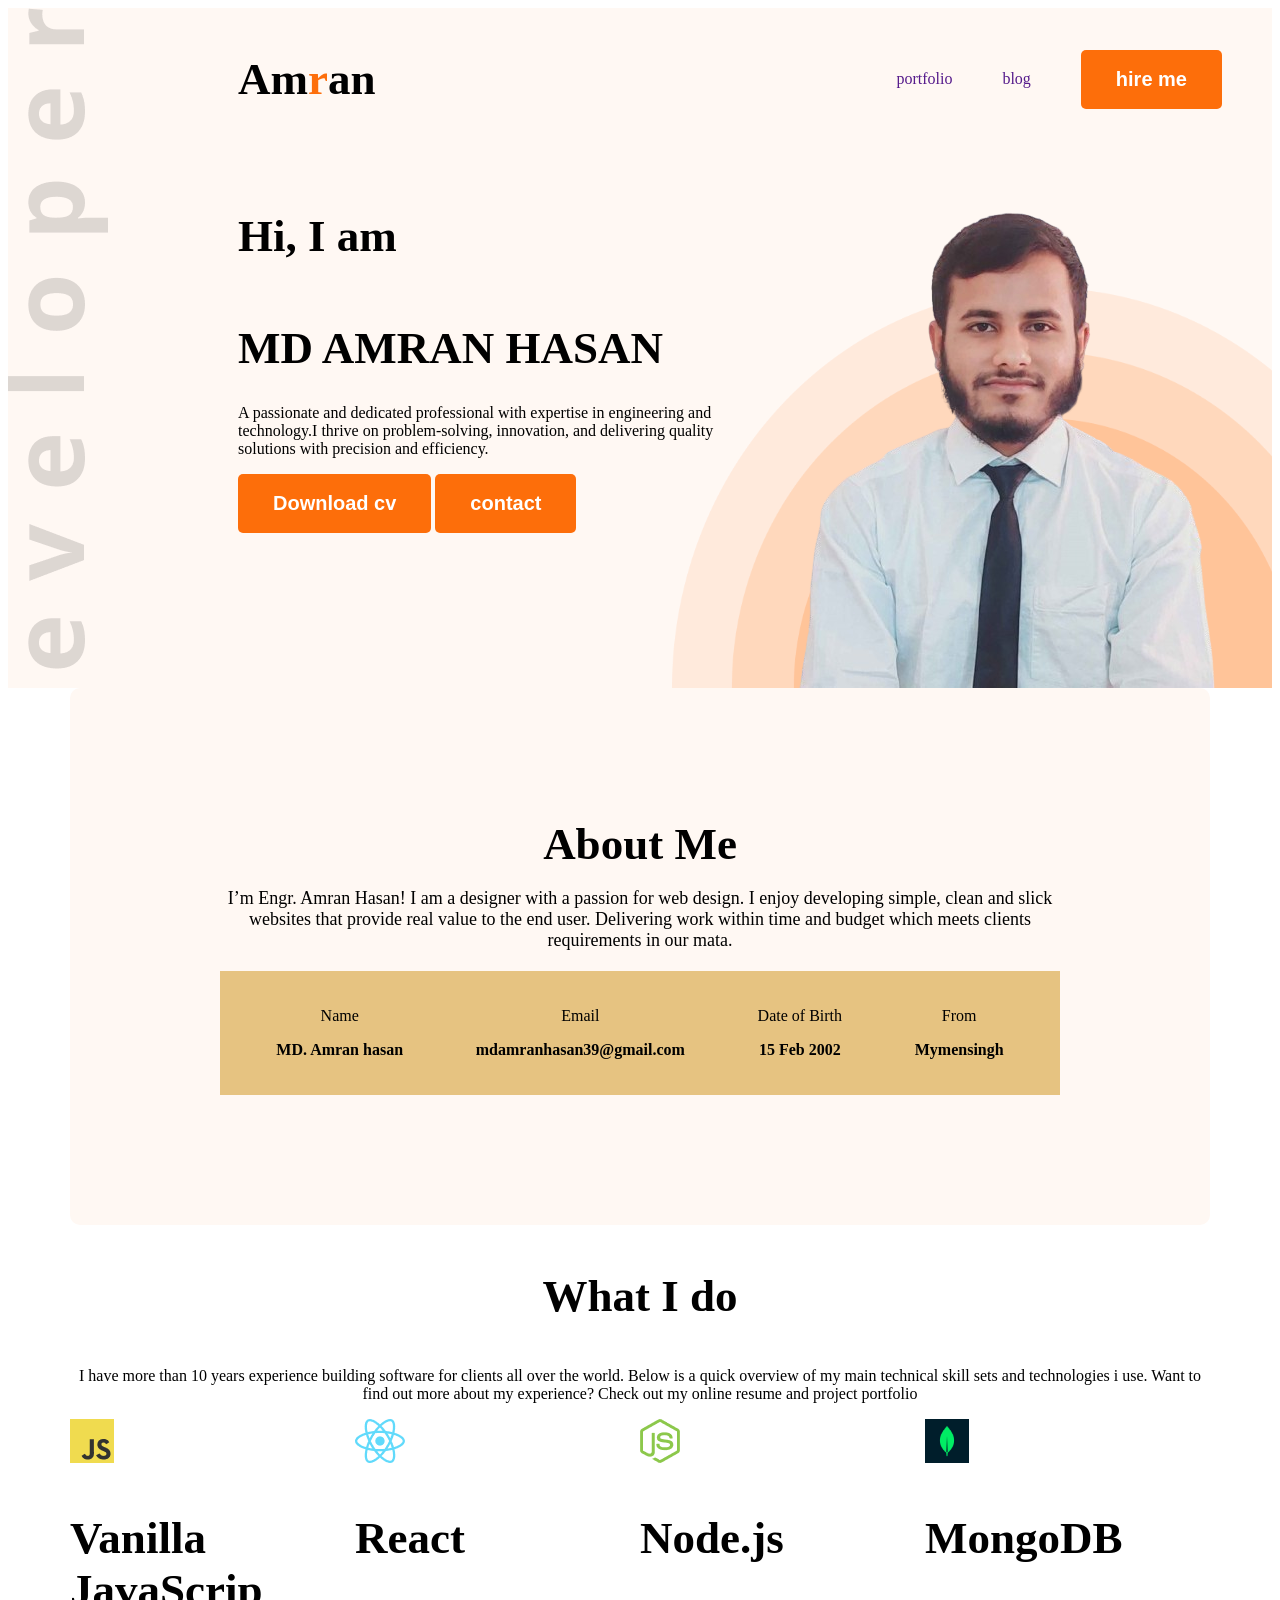
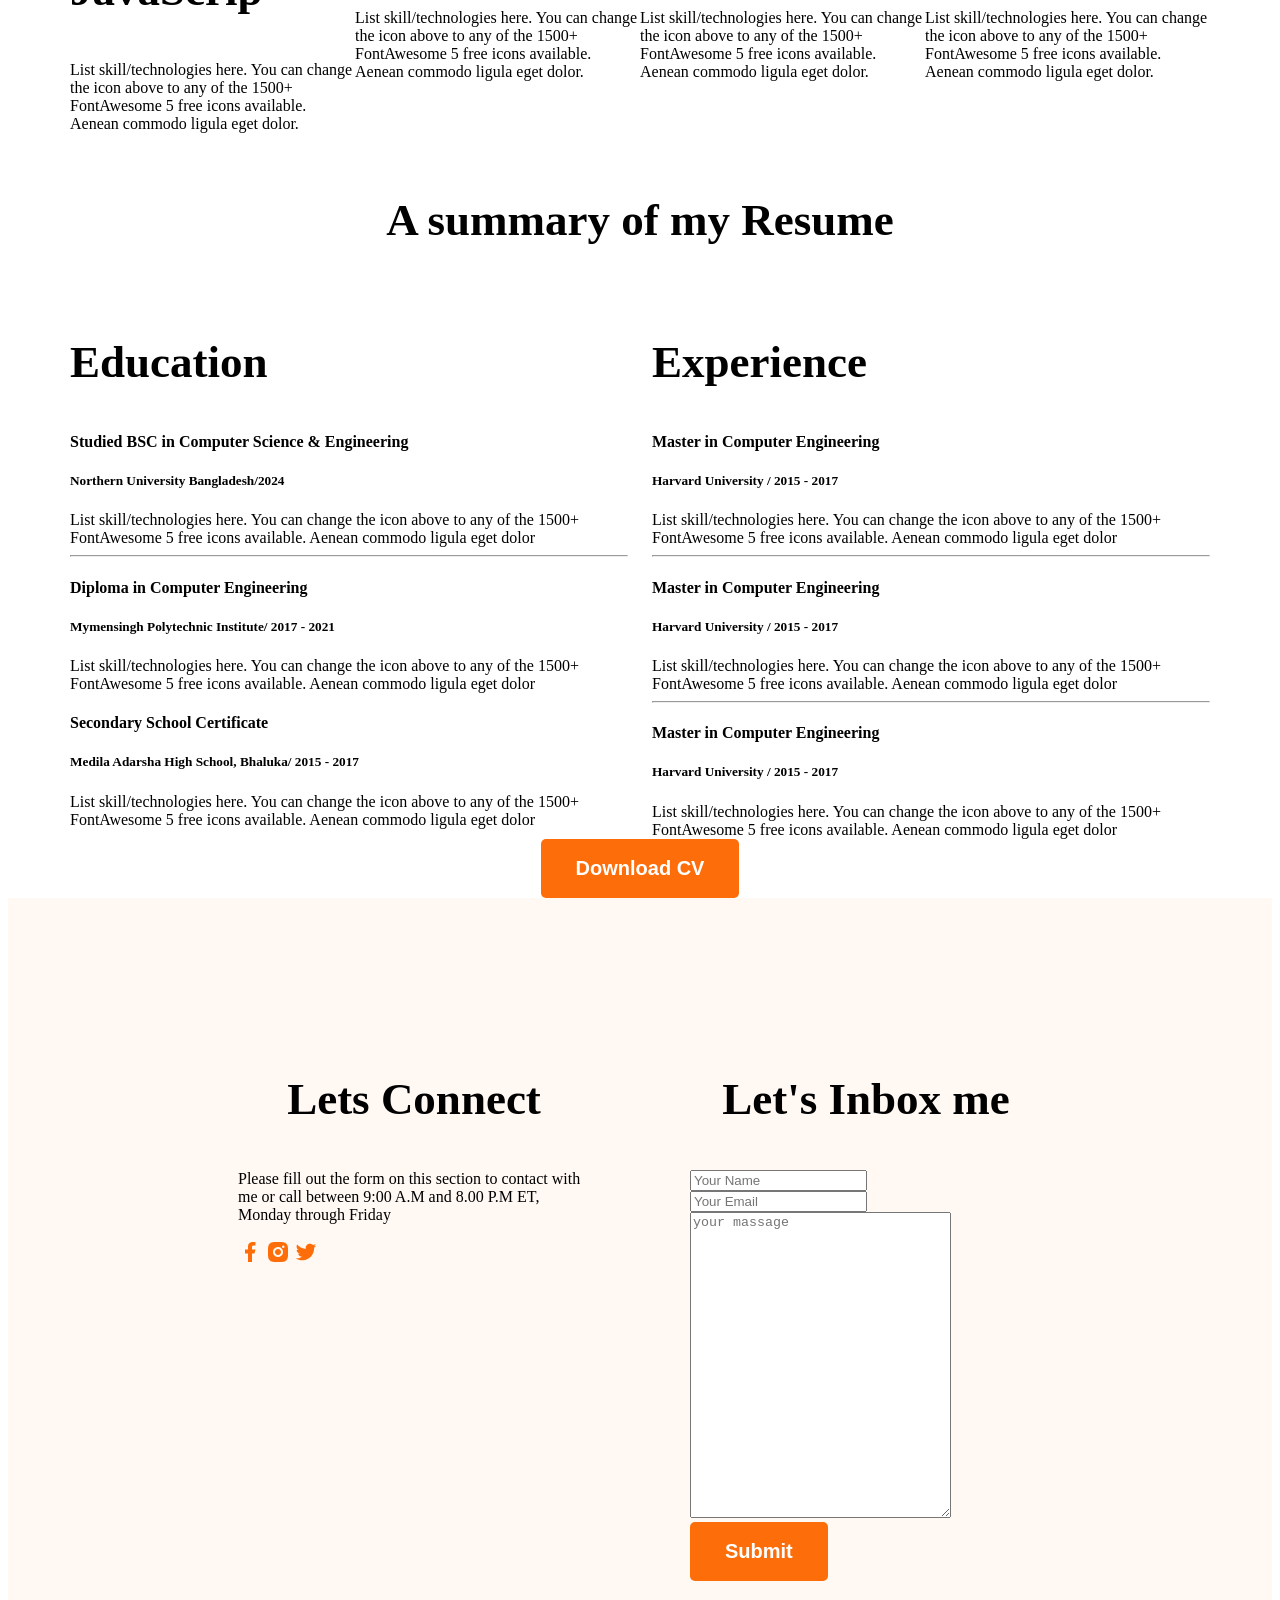
<file: index.html>
<!DOCTYPE html>
<html lang="en">
<head>
    <meta charset="UTF-8">
    <meta name="viewport" content="width=device-width, initial-scale=1.0">
    <title>Document</title>
    <link rel="stylesheet" href="css/styles.css">
</head>
<body class="open-sans ">
    <header class="header secondary-bg">
        <nav> 
            <h3>Am<span class="primary">r</span>an</h3>
                <ul>
                    <li><a href="" class="">portfolio</a></li>
                    <li><a href="" class="">blog</a></li>
                    <li><a href=""><button class="btn-primary">hire me</button></a></li>
                </ul>
        </nav>
        <div class="banner">

            <div class="banner-content">
        
                <h4 class="img-greetings">Hi, I am</h4>
                <h1 class="banner-title">MD AMRAN HASAN</h1>
                <p>A passionate and dedicated professional with expertise in engineering and technology.I thrive on problem-solving, innovation, and delivering quality solutions with precision and efficiency.</p>
        
                <button class="btn-primary">Download cv</button>
                <button class="btn-primary">contact</button>
            </div>
        
            <img src="images/amran.png" alt="" class="portfolio-img">
        </div>
</header>  

<main>
    <section class="about secondary-bg ">
    <div class="section-title">About Me</div>
    <p class="section-description">I’m Engr. Amran Hasan! I am a designer with a passion for web design. I enjoy developing simple, clean and slick websites that provide real value to the end user. Delivering work within time and budget which meets clients requirements in our mata.</p>
    
    <div class="about-items">

        <div class="about-item">
            <p class="item-title">Name</p>
            <p class="item-decription">MD. Amran hasan</p>
        
        
        </div>
        <div class="about-item">
            <p class="item-title">Email</p>
            <p class="item-decription">mdamranhasan39@gmail.com</p>
        </div>
        <div class="about-item">
            <p class="item-title">Date of Birth</p>
            <p class="item-decription">15 Feb 2002</p>
        </div>
        <div class="about-item">
            <p class="item-title">From</p>
            <p class="item-decription">Mymensingh</p>
        </div>
    </div>
</section>

<section class="experience">
<h3 class="what text-center">What I do</h3>
<p class="year text-center"> I have more than 10 years experience building software for clients all over the world. Below is a quick 
    overview of my main technical skill sets and technologies i use. Want to find out more about my experience? 
    Check out my online resume and project portfolio</p>
</section>

<section class="skills">

    <div class="skill">
<img src="images/icons/js.png" alt="">
<h3 class="skill-item">Vanilla JavaScrip</h3>
<p class="skill-description">List skill/technologies 
    here. You can change the 
    icon above to any of the 
    1500+ FontAwesome 5 
    free icons available. 
    Aenean commodo ligula 
    eget dolor.</p>
    </div>

    <div class="skill">
    <img src="images/icons/react.png" alt="">
<h3 class="skill-item"> React</h3>
<p class="skill-description">List skill/technologies 
    here. You can change the 
    icon above to any of the 
    1500+ FontAwesome 5 
    free icons available. 
    Aenean commodo ligula 
    eget dolor.</p>
    </div>

    <div class="skill">
    <img src="images/icons/nodejs.png" alt="">
    <h3 class="skill-item">Node.js</h3>
    <p class="skill-description">List skill/technologies 
        here. You can change the 
        icon above to any of the 
        1500+ FontAwesome 5 
        free icons available. 
        Aenean commodo ligula 
        eget dolor.</p>
        </div>
    
        <div class="skill">
        <img src="images/icons/mongo.png" alt="">
        <h3 class="skill-item">MongoDB</h3>
        <p class="skill-description">List skill/technologies 
            here. You can change the 
            icon above to any of the 
            1500+ FontAwesome 5 
            free icons available. 
            Aenean commodo ligula 
            eget dolor.</p>
            </div>
        

</section>

<h3 class="section-title">A summary of my Resume</h3>

<section class="resume">


<div class="resume-container ">

    <div class="resume-column">

        <h3 class="resume-column-tittle">Education</h3>

        <div class="experience">
            <h4 class="experience-title"> Studied BSC in Computer Science &  Engineering</h4>
            <h5 class="experience-subtitle"> Northern University Bangladesh/2024</h5>
            <div class="experience-description">List skill/technologies here. You can change the icon above 
                to any of the 1500+ FontAwesome 5 free icons available. Aenean 
                commodo ligula eget dolor</div>
        </div>
        <hr>

        <div class="experience">
            <h4 class="experience-title"> Diploma in Computer Engineering</h4>
            <h5 class="experience-subtitle"> Mymensingh Polytechnic Institute/ 2017 - 2021</h5>
            <div class="experience-description">List skill/technologies here. You can change the icon above 
                to any of the 1500+ FontAwesome 5 free icons available. Aenean 
                commodo ligula eget dolor</div>
        </div>
         

        <div class="experience">
            <h4 class="experience-title"> Secondary School Certificate</h4>
            <h5 class="experience-subtitle">Medila Adarsha High School, Bhaluka/ 2015 - 2017</h5>
            <div class="experience-description">List skill/technologies here. You can change the icon above 
                to any of the 1500+ FontAwesome 5 free icons available. Aenean 
                commodo ligula eget dolor</div>
        </div>
        
    </div>

    <div class="rn">

        <h3 class="resume-column-tittle">Experience</h3>

        <div class="experience">
            <h4 class="experience-title"> Master in Computer Engineering</h4>
            <h5 class="experience-subtitle"> Harvard University / 2015 - 2017</h5>
            <div class="experience-description">List skill/technologies here. You can change the icon above 
                to any of the 1500+ FontAwesome 5 free icons available. Aenean 
                commodo ligula eget dolor</div>
        </div>
        <hr>

        <div class="experience">
            <h4 class="experience-title"> Master in Computer Engineering</h4>
            <h5 class="experience-subtitle"> Harvard University / 2015 - 2017</h5>
            <div class="experience-description">List skill/technologies here. You can change the icon above 
                to any of the 1500+ FontAwesome 5 free icons available. Aenean 
                commodo ligula eget dolor</div>
        </div>
        <hr>

        <div class="experience">
            <h4 class="experience-title"> Master in Computer Engineering</h4>
            <h5 class="experience-subtitle"> Harvard University / 2015 - 2017</h5>
            <div class="experience-description">List skill/technologies here. You can change the icon above 
                to any of the 1500+ FontAwesome 5 free icons available. Aenean 
                commodo ligula eget dolor</div>
        </div>
        
    </div>
    
    
</div>

<div class="text-center">
    <button class="btn-primary ">Download CV</button>
</div>
</section>
</main>

    <footer class="secondary-bg">
        <div class="footer-column">

            
<h3 class="section-title">Lets Connect</h3>
<p> Please fill out the form on this section to contact with me or call between 
    9:00 A.M and 8.00 P.M ET, Monday through Friday</p>
    <div>
        <a href=""><img src="images/icons/facebook.png" alt=""></a>
        <a href=""><img src="images/icons/insta.png" alt=""></a>
        <a href=""><img src="images/icons/twitter.png" alt=""></a>
    </div>
    </div>

        <div class="footer-column">

        <h3 class="section-title">Let's Inbox me</h3>
            <form action="">
                <input type="text" name="" id="" placeholder="Your Name"><br>
                <input type="email" name="" id="" placeholder="Your Email"><br>
                <textarea name="" id="" cols="30" rows="20" placeholder="your massage"></textarea><br>
                <input type="submit" value="Submit" class="btn-primary">
            </form>
        </div>
    </footer>
   
</body>
</html>
</file>
<file: css/styles.css>
nav{
    display: flex;
    align-items: center;
    justify-content: space-between;
    margin-left: 230px;
  
}

h3{

    font-weight: 800px;
    font-size: 45px;
}


.open-sans {
    font-family: "Open Sans", serif;
    font-optical-sizing: auto;
    font-weight: <weight>;
    font-style: normal;
    font-variation-settings:
      "wdth" 100;
  }

  .primary{
color: rgba(253, 110, 10, 1);

  }
nav ul a {
    text-decoration: none;
    

}
nav ul li {
    display: flex;
    list-style: none;
    margin-right: 50px;
    align-items: center;
}

.dark-2{
    color: rgba(71, 71, 71, 1);
}

ul{
    display: flex;
    text-align: center;
}
.btn-primary{
    background-color: rgba(253, 110, 10, 1);
    font-weight: bold;
    color: white;
    padding: 18px 35px;
    border-radius: 5px;
    font-size: 20px;
    border: none;

}


.header{

    background-image: url('../images/developer.png'), url('../images/header_bg.png');
    background-repeat: no-repeat;
    background-position: top left, bottom right;
    background-size: auto,600px 400px;
}

.banner{
    display: flex;
    justify-content: space-between;
    margin: 0px 35px 0px 230px;

    }
.banner-content{
    max-width: 580px;
}
    
    .img-greetings{
    
        font-size: 45px;
        font-weight: 600;
    }
    
    .banner-title{
        font-weight: bold;
        font-size: 45px;
    }
    
    .banner-profile-pic{

        width: 580px;
    }


.section-title{
    font-size: 45px;
    font-weight: bold;
    
    }
    .section-description{
        font-size: 18px;

    }
.secondary-bg{

background-color:  rgba(255, 248, 243, 1);
}

.about{

border-radius: 10px;
padding: 130px 150px;
 text-align: center;
}
main{
max-width: 1140px;
margin: 0 auto;

}
.item-decription{
font-weight: Bold;
}

.about-items{
    display: flex;
     justify-content: space-around;
     margin-top: 20px;
     padding: 20px;
     background-color: rgb(230, 195, 129);

}
.text-center{

    text-align: center;
}

.skills{
    display: flex;

}
.resume-container{
    display: flex;
    gap: 24px;
}

footer{
    padding: 130px 230px;
    display: flex;
    gap: 100px;
}
.footer-column{
    width: 50%;
}
footer input [ type="text"] footer input[type="email"] footer textarea{
    height: 64px;
    border-radius: 5px;
    background-color: white;
    display: block;
    width: 100;
    padding: 10px 20px ;
    margin-bottom: 24px;
    border: none;

}

.section-title{

    text-align: center;
}
</file>
